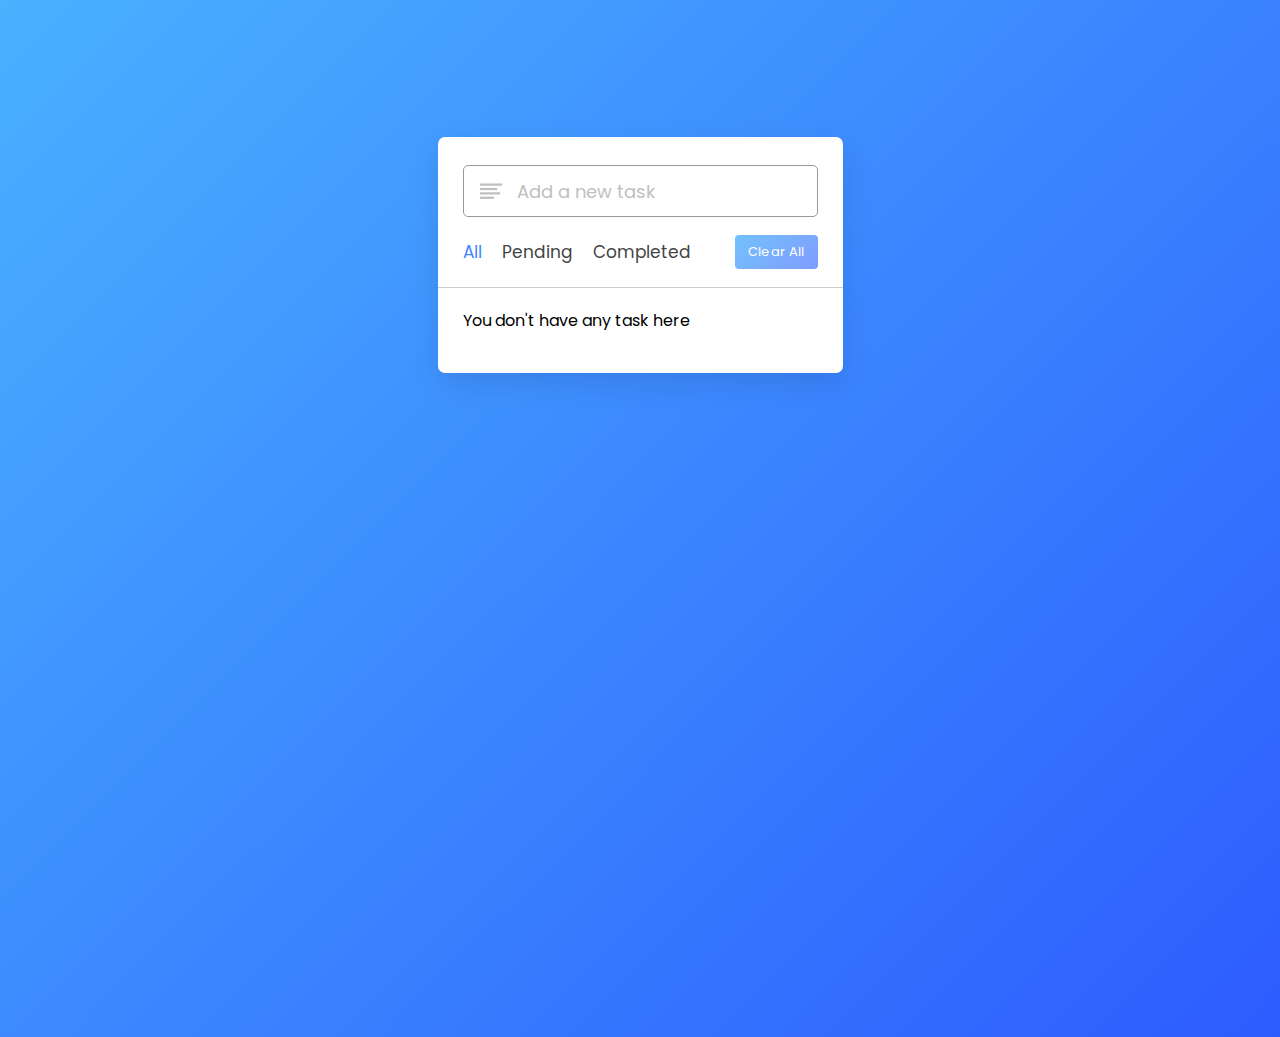
<file: A basic to-do webapp/index.html>
<!DOCTYPE html>
<!-- Coding By CodingNepal - youtube.com/codingnepal -->
<html lang="en" dir="ltr">
  <head>
    <meta charset="utf-8">  
    <title>Todo List App in JavaScript | CodingNepal</title>
    <link rel="stylesheet" href="style.css">
    <meta name="viewport" content="width=device-width, initial-scale=1.0">
    <!-- Iconscout Link For Icons -->
    <link rel="stylesheet" href="https://unicons.iconscout.com/release/v4.0.0/css/line.css">
  </head>
  <body>
    <div class="wrapper">
      <div class="task-input">
        <img src="bars-icon.svg" alt="icon">
        <input type="text" placeholder="Add a new task">
      </div>
      <div class="controls">
        <div class="filters">
          <span class="active" id="all">All</span>
          <span id="pending">Pending</span>
          <span id="completed">Completed</span>
        </div>
        <button class="clear-btn">Clear All</button>
      </div>
      <ul class="task-box"></ul>
    </div>

    <script src="script.js"></script>

  </body>
</html>
</file>
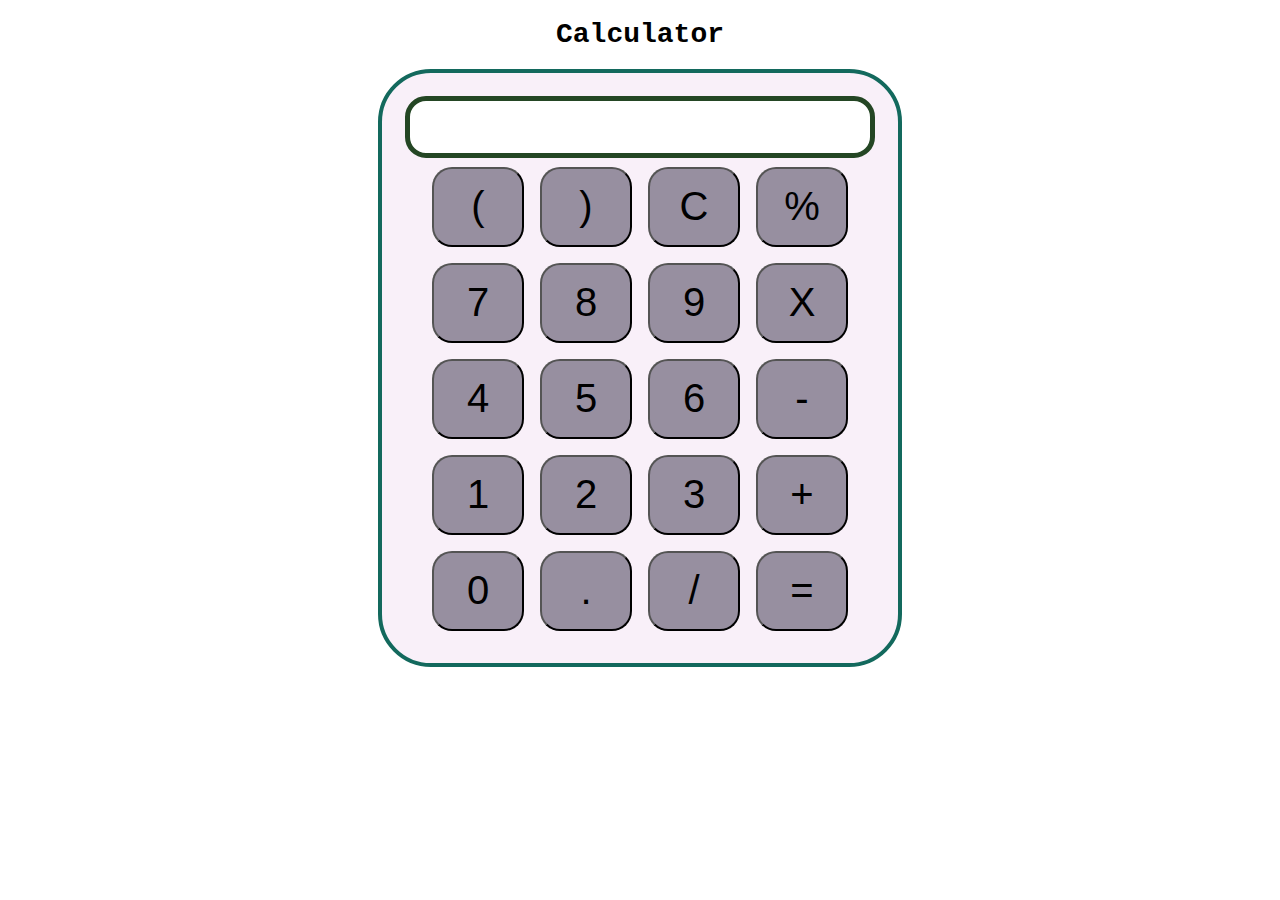
<file: Caluclator/index.html>
<!DOCTYPE html>
<html lang="en">
<head>
    <meta charset="UTF-8">
    <meta name="viewport" content="width=device-width, initial-scale=1.0">
    <meta http-equiv="X-UA-Compatible" content="ie=edge">
    <link rel="stylesheet" href="style.css">
    <title>Calculator</title>
</head>
<body>
    <div class="container">
        <h1>Calculator </h1>
        <div class="calculator">
            <input type="text" name="screen" id="screen">
            <table>
                <tr>
                    <td><button>(</button></td>
                    <td><button>)</button></td>
                    <td><button>C</button></td>
                    <td><button>%</button></td>
                </tr>
                <tr>
                    <td><button>7</button></td>
                    <td><button>8</button></td>
                    <td><button>9</button></td>
                    <td><button>X</button></td>
                </tr>
                <tr>
                    <td><button>4</button></td>
                    <td><button>5</button></td>
                    <td><button>6</button></td>
                    <td><button>-</button></td>
                </tr>
                <tr>
                    <td><button>1</button></td>
                    <td><button>2</button></td>
                    <td><button>3</button></td>
                    <td><button>+</button></td>
                </tr>
                <tr>
                    <td><button>0</button></td>
                    <td><button>.</button></td>
                    <td><button>/</button></td>
                    <td><button>=</button></td>
                </tr>
            </table>
        </div>
    </div>
</body>
<script src="index.js"></script>
</html>
</file>
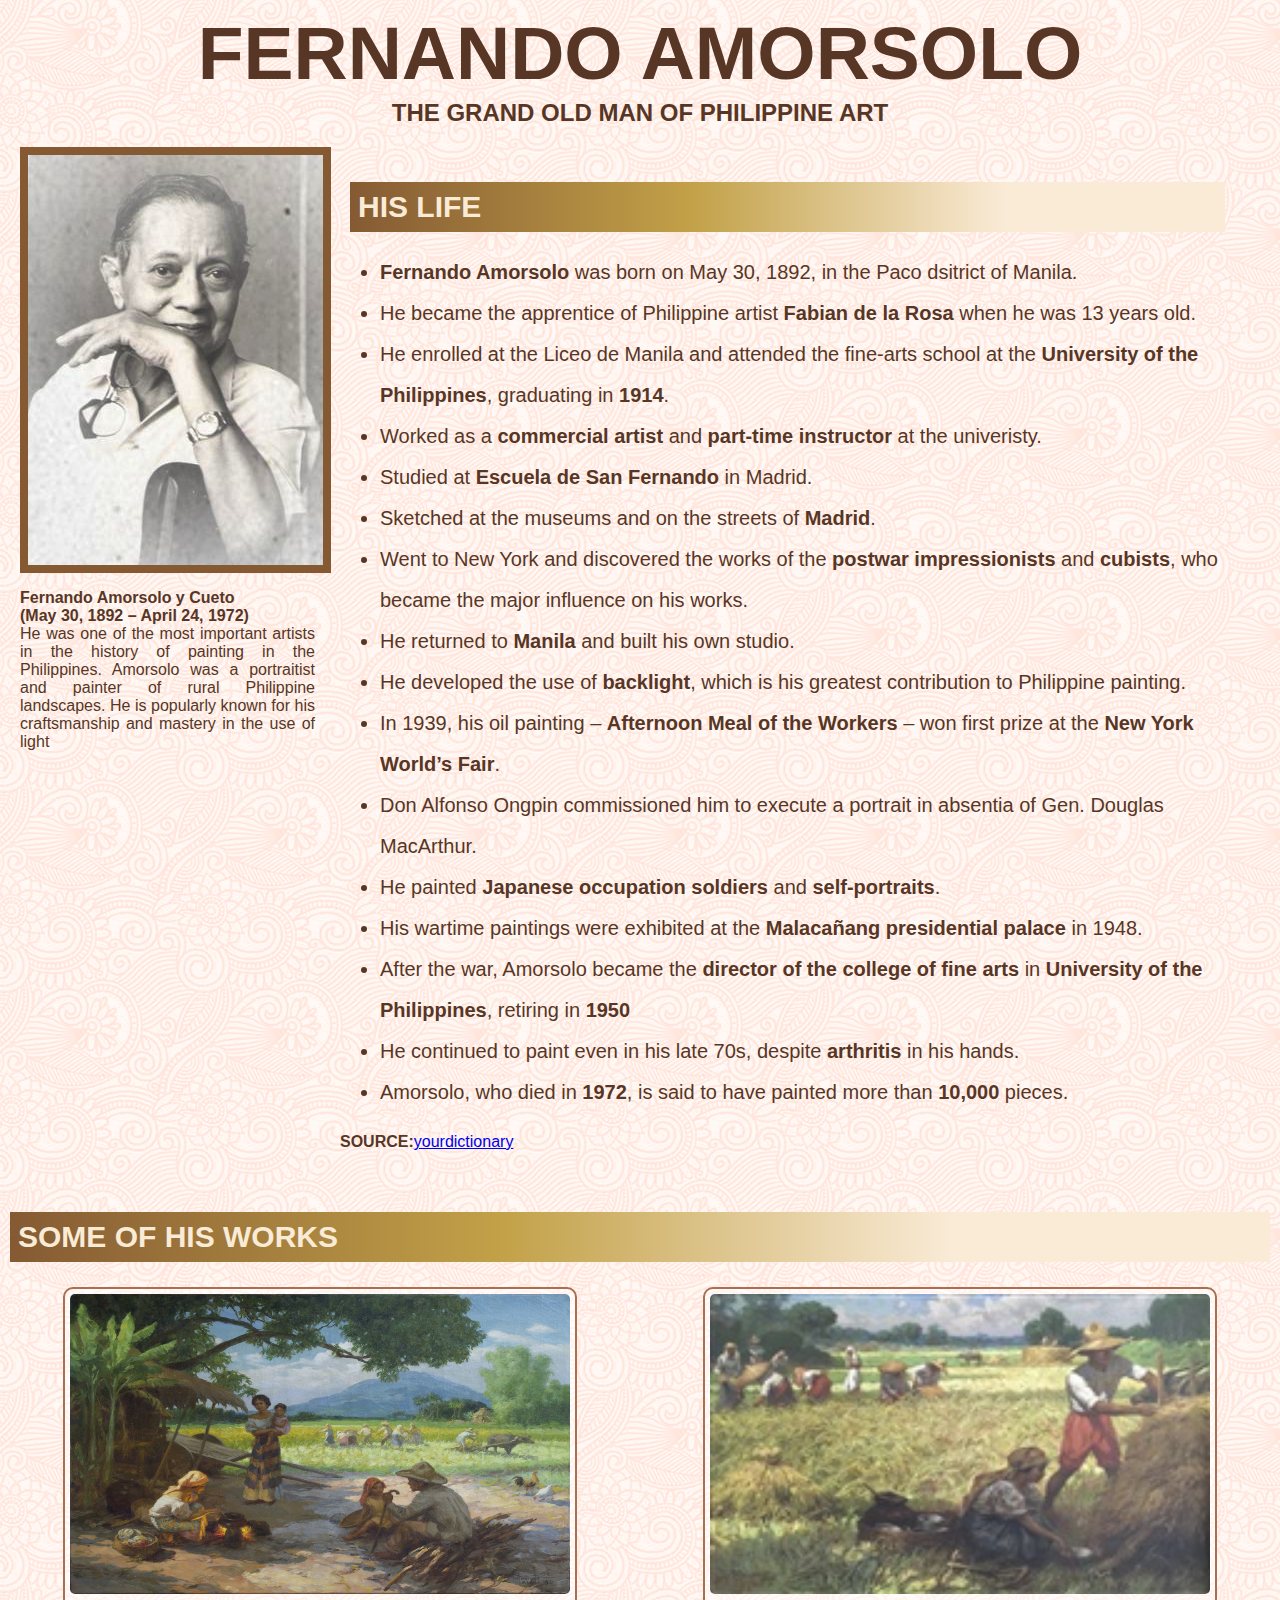
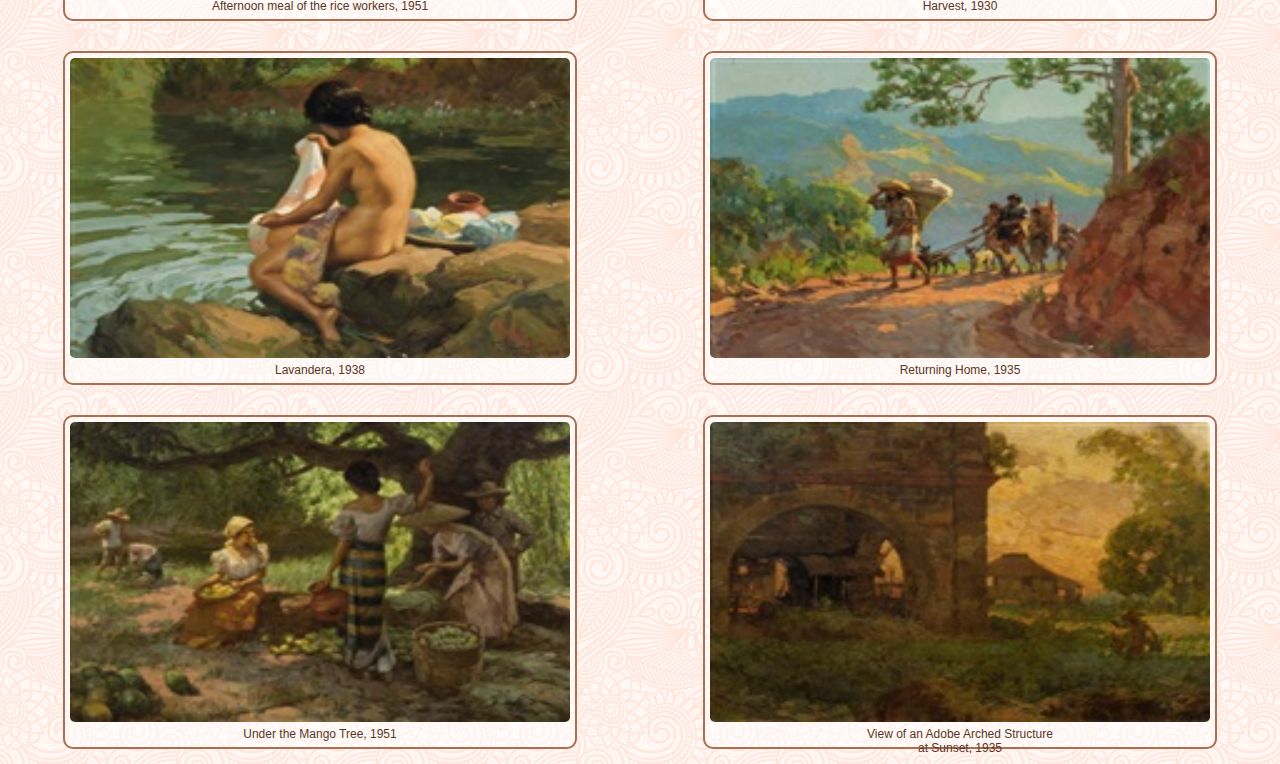
<file: Tribute Page/tribute_page.html>
<html>
<head>
    <title>Fernando Amorsolo</title>
    <link rel="StyleSheet" type="text/css" href="tribute_page.css" />
</head>

<body>
    <h1 class="title">FERNANDO AMORSOLO</h1>
    <h2 class="title">THE GRAND OLD MAN OF PHILIPPINE ART</h2>
    <div id="general">
        <div id="image-container">
            <img id="famorsolo" src="famorsolo.png" alt="Fernando Amorsolo" />
            <p id="intro"><strong>Fernando Amorsolo y Cueto <br> (May 30, 1892 – April 24, 1972)</strong> <br> He was one of the most important artists in the history of painting in the Philippines. Amorsolo was a portraitist and painter of rural Philippine landscapes.
                He is popularly known for his craftsmanship and mastery in the use of light </p>
            <script type="text/javascript">
                now = new Date();
                locatime = now.toString();
                utctime = now.GMTString();
                document.write("<strong>Local time:</strong> " + localtime + "<br/>");
                document.write("<strong>UTC:</strong> " + utctime);
            </script>
        </div>
        <div style="padding: 25px;">
            <h3>HIS LIFE</h3>
            <ul>
                <li><b>Fernando Amorsolo</b> was born on May 30, 1892, in the Paco dsitrict of Manila.</li>
                <li>He became the apprentice of Philippine artist <b>Fabian de la Rosa</b> when he was 13 years old.</li>
                <li>He enrolled at the Liceo de Manila and attended the fine-arts school at the <b>University of the Philippines</b>, graduating in <b>1914</b>.</li>
                <li>Worked as a <b>commercial artist</b> and <b>part-time instructor</b> at the univeristy.</li>
                <li>Studied at <b>Escuela de San Fernando</b> in Madrid.</li>
                <li>Sketched at the museums and on the streets of <b>Madrid</b>.</li>
                <li>Went to New York and discovered the works of the <b>postwar impressionists</b> and <b>cubists</b>, who became the major influence on his works.</li>
                <li>He returned to <b>Manila</b> and built his own studio.</li>
                <li>He developed the use of <b>backlight</b>, which is his greatest contribution to Philippine painting.</li>
                <li>In 1939, his oil painting – <b>Afternoon Meal of the Workers</b> – won first prize at the <b>New York World’s Fair</b>.</li>
                <li>Don Alfonso Ongpin commissioned him to execute a portrait in absentia of Gen. Douglas MacArthur.</li>
                <li>He painted <b>Japanese occupation soldiers</b> and <b>self-portraits</b>.</li>
                <li>His wartime paintings were exhibited at the <b>Malacañang presidential palace</b> in 1948.</li>
                <li>After the war, Amorsolo became the <b>director of the college of fine arts</b> in <b>University of the Philippines</b>, retiring in <b>1950</b></li>
                <li>He continued to paint even in his late 70s, despite <b>arthritis</b> in his hands.</li>
                <li>Amorsolo, who died in <b>1972</b>, is said to have painted more than <b>10,000</b> pieces.</li>
            </ul>
            <p><b>SOURCE:</b><a href="https://biography.yourdictionary.com/fernando-amorsolo">yourdictionary</a></p>
        </div>
    </div>
    <h3>SOME OF HIS WORKS</h3>
    <div id="row">
        <figure class="painting-container">
            <img src="Afternoon meal of the rice workers, 1951, oil on canvas..jpg" class='painting' alt="Afternoon meal of the rice workers, 1951" height=135px width=200px>
            <figcaption>Afternoon meal of the rice workers, 1951</figcaption>
        </figure>
        <figure class="painting-container">
            <img src="Harvest, 1930.jpg" alt="Harvest, 1930" class='painting'/>
            <figcaption>Harvest, 1930</figcaption>
        </figure>
        <figure class="painting-container">
            <img src="Lavandera, 1938.jpg" alt="Lavandera, 1938" class='painting'/>
            <figcaption>Lavandera, 1938</figcaption>
        </figure>
        <figure class="painting-container">
            <img src="Returning Home, 1935.jpg" alt="Returning Home, 1935" class='painting'/>
            <figcaption>Returning Home, 1935</figcaption>
        </figure>
        <figure class="painting-container">
            <img src="Under the Mango Tree, 1951.jpg" alt="Under the Mango Tree, 1951" class='painting'/>
            <figcaption>Under the Mango Tree, 1951</figcaption>
        </figure>
        <figure class="painting-container">
            <img src="View of an Adobe Arched Structure at Sunset, 1935.jpg" alt="View of an Adobe Arched Structure at Sunset, 1935" class='painting'/>
            <figcaption>View of an Adobe Arched Structure <br> at Sunset, 1935</figcaption>
        </figure>
    </div>
</body>

</html>
</file>
<file: A basic to-do webapp/style.css>
/* Import Google Font - Poppins */
@import url('https://fonts.googleapis.com/css2?family=Poppins:wght@400;500;600;700&display=swap');
*{
  margin: 0;
  padding: 0;
  box-sizing: border-box;
  font-family: 'Poppins', sans-serif;
}
body{
  width: 100%;
  height: 100vh;
  overflow: hidden;
  background: linear-gradient(135deg, #4AB1FF, #2D5CFE);
}
::selection{
  color: #fff;
  background: #3C87FF;
}
.wrapper{
  max-width: 405px;
  padding: 28px 0 30px;
  margin: 137px auto;
  background: #fff;
  border-radius: 7px;
  box-shadow: 0 10px 30px rgba(0,0,0,0.1);
}
.task-input{
  height: 52px;
  padding: 0 25px;
  position: relative;
}
.task-input img{
  top: 50%;
  position: absolute;
  transform: translate(17px, -50%);
}
.task-input input{
  height: 100%;
  width: 100%;
  outline: none;
  font-size: 18px;
  border-radius: 5px;
  padding: 0 20px 0 53px;
  border: 1px solid #999;
}
.task-input input:focus,
.task-input input.active{
  padding-left: 52px;
  border: 2px solid #3C87FF;
}
.task-input input::placeholder{
  color: #bfbfbf;
}
.controls, li{
  display: flex;
  align-items: center;
  justify-content: space-between;
}
.controls{
  padding: 18px 25px;
  border-bottom: 1px solid #ccc;
}
.filters span{
  margin: 0 8px;
  font-size: 17px;
  color: #444444;
  cursor: pointer;
}
.filters span:first-child{
  margin-left: 0;
}
.filters span.active{
  color: #3C87FF;
}
.controls .clear-btn{
  border: none;
  opacity: 0.6;
  outline: none;
  color: #fff;
  cursor: pointer;
  font-size: 13px;
  padding: 7px 13px;
  border-radius: 4px;
  letter-spacing: 0.3px;
  pointer-events: none;
  transition: transform 0.25s ease;
  background: linear-gradient(135deg, #1798fb 0%, #2D5CFE 100%);
}
.clear-btn.active{
  opacity: 0.9;
  pointer-events: auto;
}
.clear-btn:active{
  transform: scale(0.93);
}
.task-box{
  margin-top: 20px;
  margin-right: 5px;
  padding: 0 20px 10px 25px;
}
.task-box.overflow{
  overflow-y: auto;
  max-height: 300px;
}
.task-box::-webkit-scrollbar{
  width: 5px;
}
.task-box::-webkit-scrollbar-track{
  background: #f1f1f1;
  border-radius: 25px;
}
.task-box::-webkit-scrollbar-thumb{
  background: #e6e6e6;
  border-radius: 25px;
}
.task-box .task{
  list-style: none;
  font-size: 17px;
  margin-bottom: 18px;
  padding-bottom: 16px;
  align-items: flex-start;
  border-bottom: 1px solid #ccc;
}
.task-box .task:last-child{
  margin-bottom: 0;
  border-bottom: 0;
  padding-bottom: 0;
}
.task-box .task label{
  display: flex;
  align-items: flex-start;
}
.task label input{
  margin-top: 7px;
  accent-color: #3C87FF;
}
.task label p{
  user-select: none;
  margin-left: 12px;
  word-wrap: break-word;
}
.task label p.checked{
  text-decoration: line-through;
}
.task-box .settings{
  position: relative;
}
.settings :where(i, li){
  cursor: pointer;
}
.settings .task-menu{
  z-index: 10;
  right: -5px;
  bottom: -65px;
  padding: 5px 0;
  background: #fff;
  position: absolute;
  border-radius: 4px;
  transform: scale(0);
  transform-origin: top right;
  box-shadow: 0 0 6px rgba(0,0,0,0.15);
  transition: transform 0.2s ease;
}
.task-box .task:last-child .task-menu{
  bottom: 0;
  transform-origin: bottom right;
}
.task-box .task:first-child .task-menu{
  bottom: -65px;
  transform-origin: top right;
}
.task-menu.show{
  transform: scale(1);
}
.task-menu li{
  height: 25px;
  font-size: 16px;
  margin-bottom: 2px;
  padding: 17px 15px;
  cursor: pointer;
  justify-content: flex-start;
}
.task-menu li:last-child{
  margin-bottom: 0;
}
.settings li:hover{
  background: #f5f5f5;
}
.settings li i{
  padding-right: 8px;
}

@media (max-width: 400px) {
  body{
    padding: 0 10px;
  }
  .wrapper {
    padding: 20px 0;
  }
  .filters span{
    margin: 0 5px;
  }
  .task-input{
    padding: 0 20px;
  }
  .controls{
    padding: 18px 20px;
  }
  .task-box{
    margin-top: 20px;
    margin-right: 5px;
    padding: 0 15px 10px 20px;
  }
  .task label input{
    margin-top: 4px;
  }
}
</file>
<file: Caluclator/style.css>
.container{
    text-align: center;
    margin-top:10px
}

table{
    margin: auto;
}

input{
    border-radius: 21px;
    border: 5px solid #244624;
    font-size:34px;
    height: 50px;
    width: 456px;
}

button{
    border-radius: 20px;
    font-size: 40px;
    background: #978fa0;
    width: 92px;
    height: 80px;
    margin: 6px;
}

.calculator{ 
    border: 4px solid #13695d;
    background-color: #f9f0f9;
    padding: 23px;
    border-radius: 53px;
    display: inline-block;
    
}

h1{
    font-size: 28px;
    font-family: 'Courier New', Courier, monospace;
}
</file>
<file: Tribute Page/tribute_page.css>
h1 {
    margin-top: 10px;
    color: rgb(88, 54, 37);
    font-size: 75px;
    margin-bottom: 3px;
    padding: 0px;
}

h2 {
    color: rgb(88, 54, 37);
    margin: 0px;
}

h3 {
    font-size: 30px;
    margin: 10px;
    padding: 8px;
    background-image: linear-gradient(90deg, rgba(133, 90, 51, 1) 0%, rgba(194, 161, 72, 1) 39%, rgba(250, 235, 215, 1) 75%);
    color: #faebd7;
}

body {
    font-family: 'Trebuchet MS', 'Lucida Sans Unicode', 'Lucida Grande', 'Lucida Sans', Arial, sans-serif;
    color: rgb(88, 54, 37);
    background-image: url(full-bloom.png);
    padding: 0px;
    margin: 0px;
}

ul {
    line-height: 205%;
    font-size: 20px;
}

figcaption {
    font-size: 12px;
    margin-top: 5px;
    text-align: center;
}

#intro {
    text-align: justify;
}

#general {
    display: flex;
    flex-direction: row;
    justify-content: space-evenly;
    margin: 20px;
}

#image-container {
    align-items: center;
    max-width: 295px;
}

#famorsolo {
    border: solid 8px rgb(133, 90, 51, 1);
}

#row {
    display: flex;
    flex-direction: row;
    justify-content: space-around;
    flex-wrap: wrap;
}

.title {
    text-align: center;
}

.painting-container {
      height: 320px;
      width: 500px;
      margin: 15px;
      background-color: rgba(255, 255, 255, 0.5);
      padding: min(5px, 5%);
      border: 2px solid rgb(170, 110, 81);
      border-radius: 10px;
}

.painting {
     height: 300px;
     width: 500px;
     border-radius: 5px;
}
</file>
